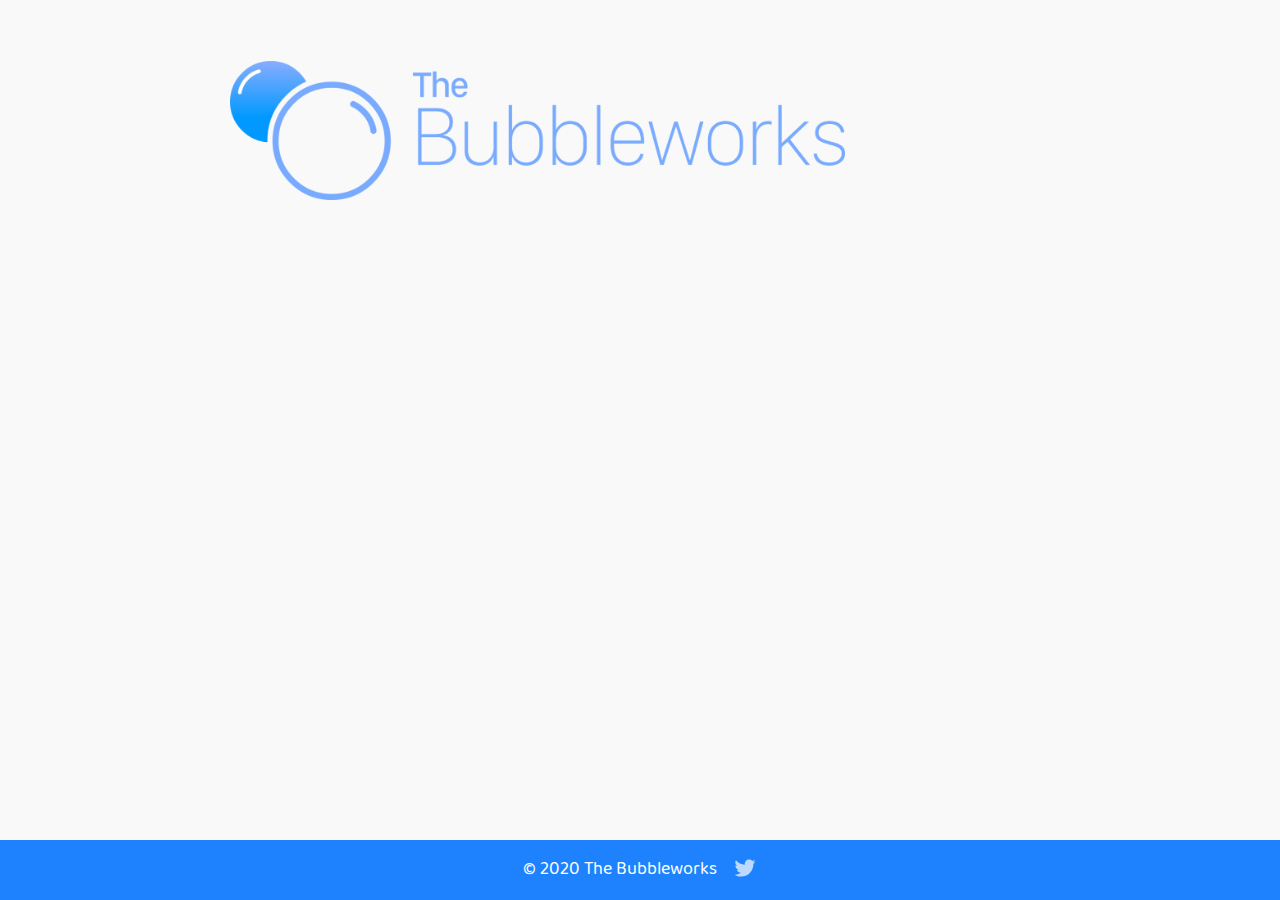
<file: index.html>
<!DOCTYPE html>
<html lang="en">
  <head>
    <!-- Global site tag (gtag.js) - Google Analytics -->
<script async src="https://www.googletagmanager.com/gtag/js?id=UA-80588087-1"></script>
<script>
  window.dataLayer = window.dataLayer || [];
  function gtag(){dataLayer.push(arguments);}
  gtag('js', new Date());

  gtag('config', 'UA-80588087-1');
</script>


    <!-- Generated from the 11ty Netlify Jumpstart: https://github.com/5t3ph/11ty-netlify-jumpstart -->
    <meta charset="UTF-8" />
    <meta name="viewport" content="width=device-width, initial-scale=1" />
    <title>The Bubbleworks</title>
    <meta
      name="description"
      content="The tinterweb home of The Bubbleworks"
    />
    <link rel="icon" href="/favicon.png" />
    <link href="/css/style.css" rel="stylesheet" />
    <meta name="twitter:card" content="summary_large_image" />
    
    <meta name="twitter:creator" content="@The_Bubbleworks" />
    
    <meta
      name="twitter:title"
      content="The Bubbleworks"
    />
    <meta
      name="twitter:description"
      content="The tinterweb home of The Bubbleworks"
    />

    <meta
      name="og:title"
      content="The Bubbleworks"
    />
    <meta
      name="og:description"
      content="The tinterweb home of The Bubbleworks"
    />
    <meta property="og:image" content="/previews/.png" />
    <meta name="twitter:image" content="/previews/.png" />

    <link
      rel="alternate"
      type="application/rss+xml"
      title="RSS Feed for The Bubbleworks"
      href="/feed/"
    />

  </head>
  <body>
    <style>
  .logo {
    width: 64vmax;
    height: 24vmax;
    margin: 0 auto 2rem;
  }

  .logo img {
    width: 75%;
    //height: 100%;
  }

  .tdbc-hero {
    padding-top: 5vh;
    padding-bottom: 5vh;
  }
</style>
<header class="tdbc-hero">
  <div class="tdbc-container">
    <span class="logo">
          <img src='img/color_full_ext2_2160.png'/>
    </span>
  </div>
</header>
<main class="tdbc-container">
<!--
  <div class="tdbc-section">
    <ul class="tdbc-column-container"><li class="tdbc-card">
        <div class="tdbc-card__content">
          <a href="/about/" class="tdbc-card__title">About</a>
          <p>Review feature info and customization details.</p>
        </div>
      </li><li class="tdbc-card">
        <div class="tdbc-card__content">
          <a href="/helloworld/" class="tdbc-card__title">Hello World!!!</a>
          <p>A demo of the &quot;Page&quot; template and kitchen sink sample of styled elements.</p>
        </div>
      </li></ul>
  </div>
  <style>
    #quickstart + ol li:first-child,
    #quickstart + ol li:first-child p {
      font-size: 1.5rem;
    }
  </style>
  -->
</main>


    <footer class="tdbc-background--secondary">
      <div class="tdbc-container tdbc-text-align-center">
        <div class="tdbc-row tdbc-ink--light tdbc-mx-auto">
          <p class="tdbc-mb-none">&copy; 2020 The Bubbleworks</p>
          <span class="tdbc-row tdbc-row--center-content">
            <a
              href="https://twitter.com/The_Bubbleworks/"
              class="tdbc-icon-button tdbc-ink--light"
              aria-label="Twitter"
            >
              <svg xmlns="http://www.w3.org/2000/svg" viewBox="0 0 26 28" aria-hidden="true" focusable="false">
                <path
                  d="M25.312 6.375c-0.688 1-1.547 1.891-2.531 2.609 0.016 0.219 0.016 0.438 0.016 0.656 0 6.672-5.078 14.359-14.359 14.359-2.859 0-5.516-0.828-7.75-2.266 0.406 0.047 0.797 0.063 1.219 0.063 2.359 0 4.531-0.797 6.266-2.156-2.219-0.047-4.078-1.5-4.719-3.5 0.313 0.047 0.625 0.078 0.953 0.078 0.453 0 0.906-0.063 1.328-0.172-2.312-0.469-4.047-2.5-4.047-4.953v-0.063c0.672 0.375 1.453 0.609 2.281 0.641-1.359-0.906-2.25-2.453-2.25-4.203 0-0.938 0.25-1.797 0.688-2.547 2.484 3.062 6.219 5.063 10.406 5.281-0.078-0.375-0.125-0.766-0.125-1.156 0-2.781 2.25-5.047 5.047-5.047 1.453 0 2.766 0.609 3.687 1.594 1.141-0.219 2.234-0.641 3.203-1.219-0.375 1.172-1.172 2.156-2.219 2.781 1.016-0.109 2-0.391 2.906-0.781z"
                ></path>
              </svg>
            </a>
          </span>
        </div>
      </div>
    </footer>
  </body>
</html>
</file>
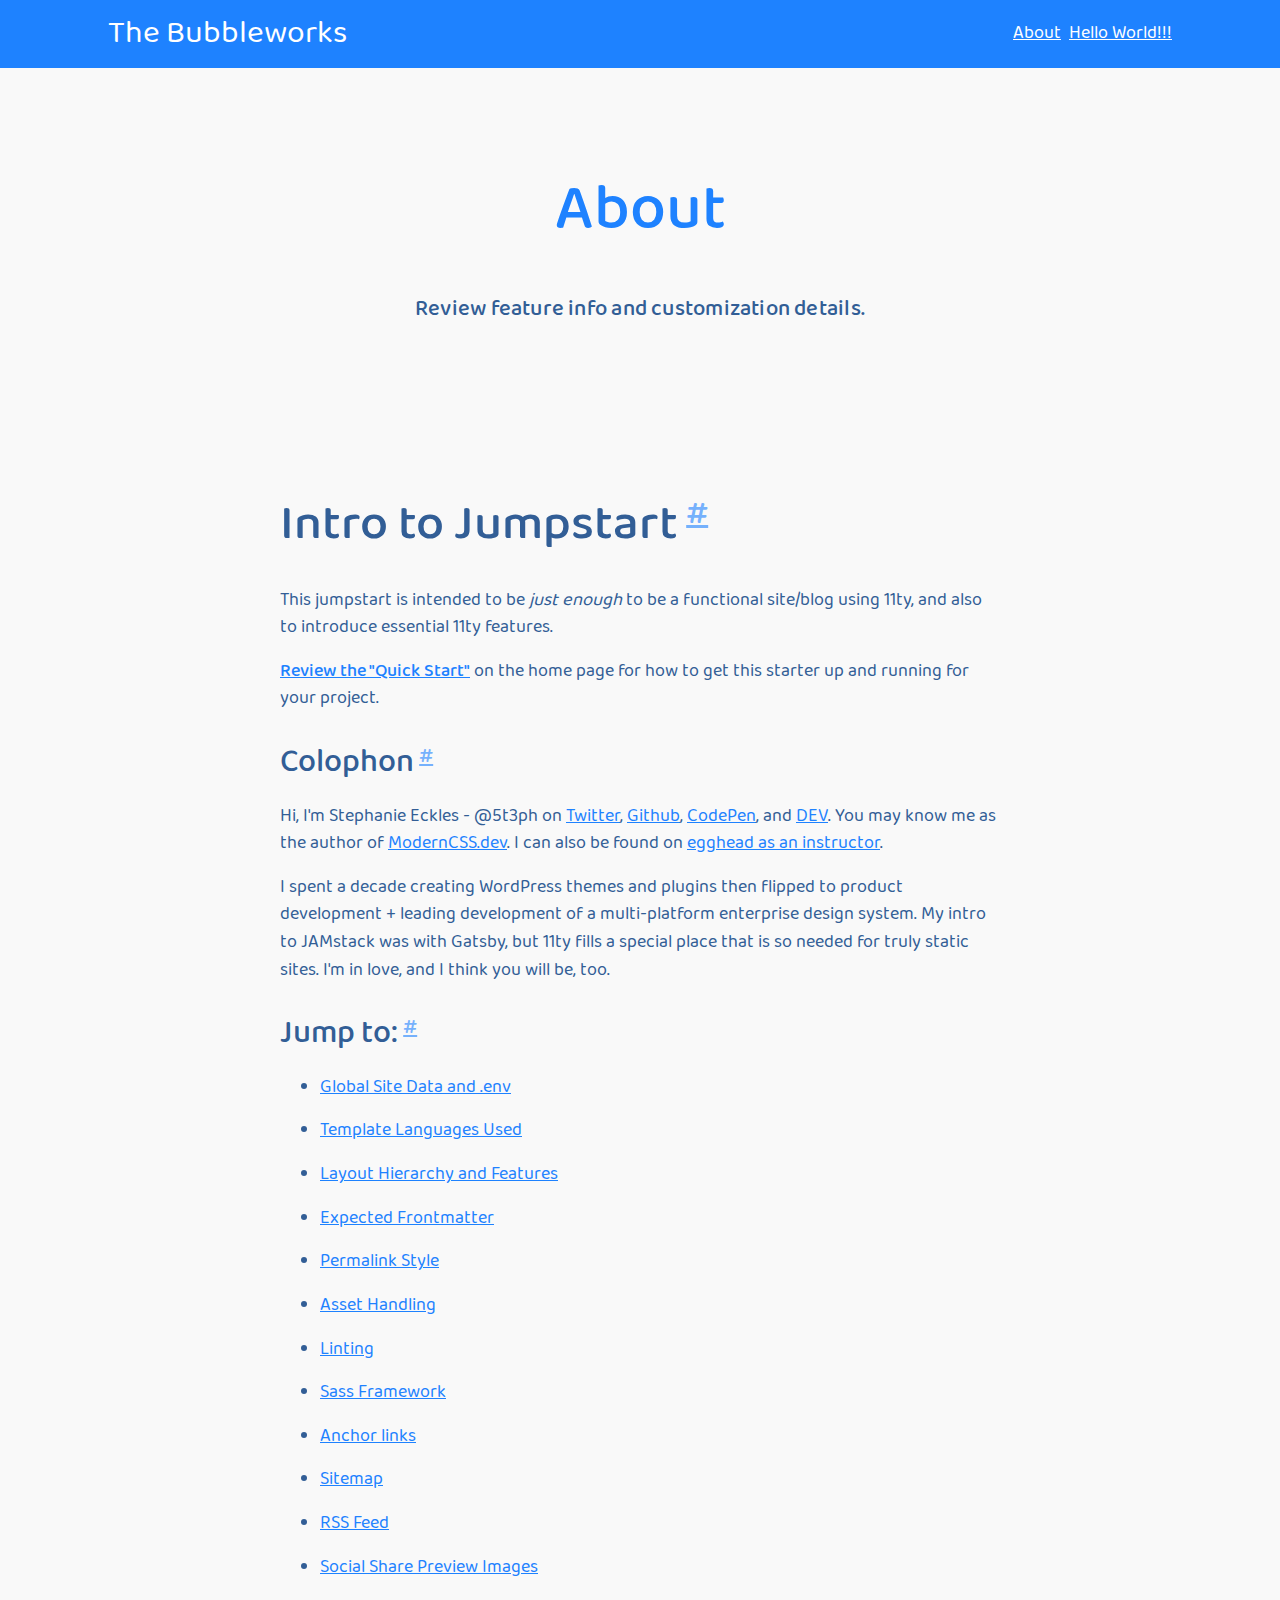
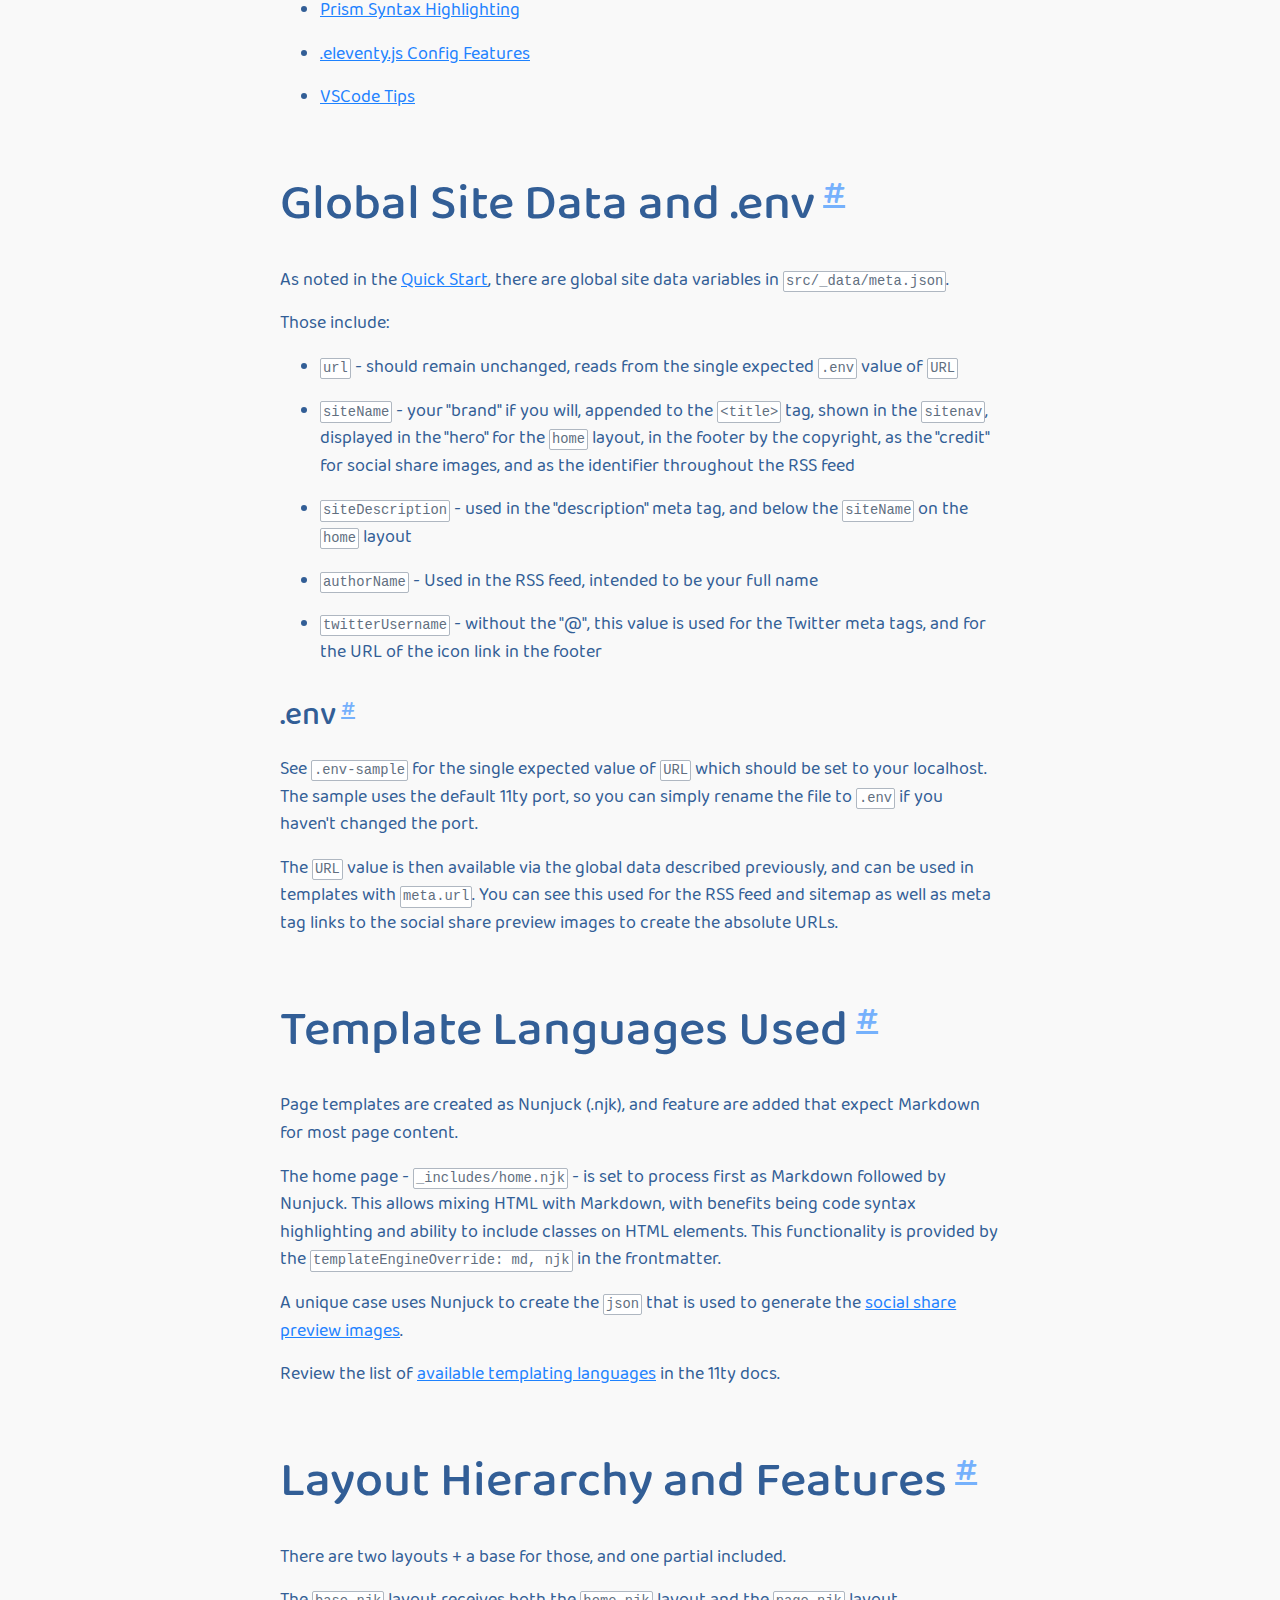
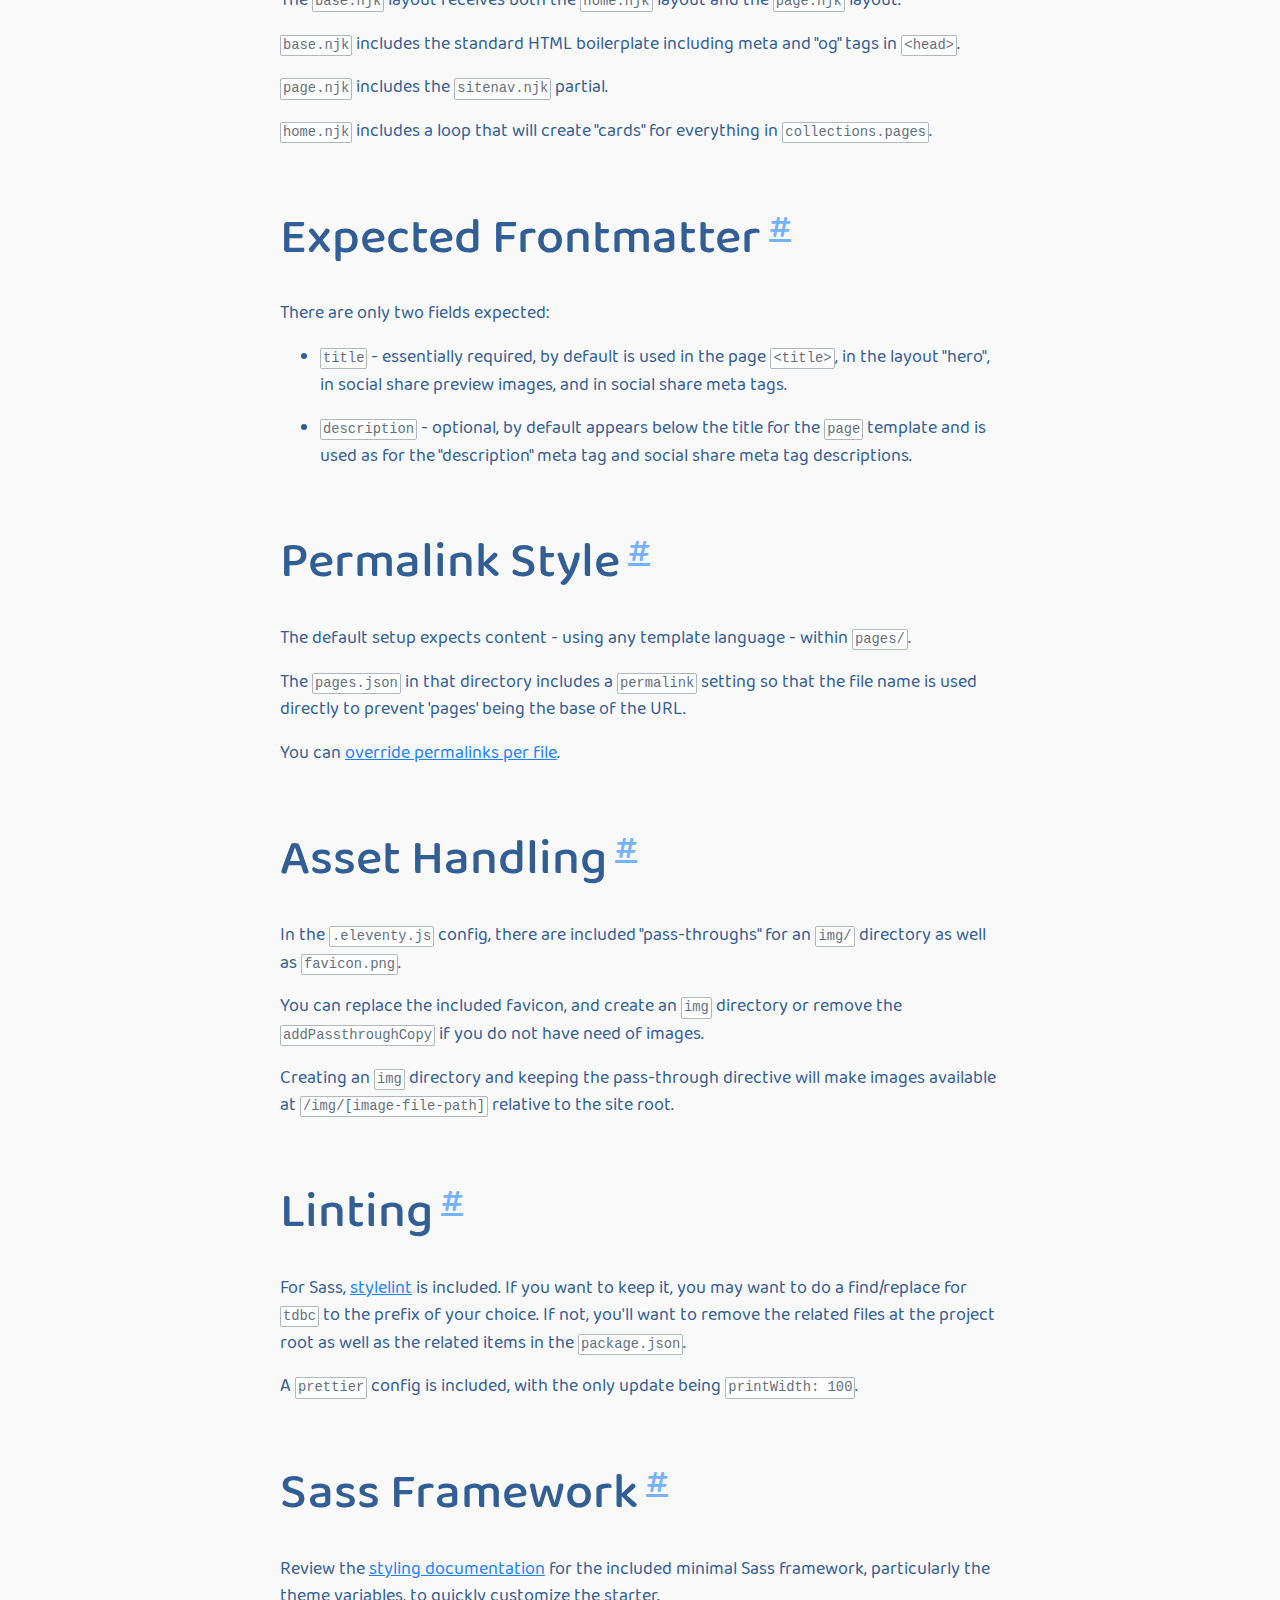
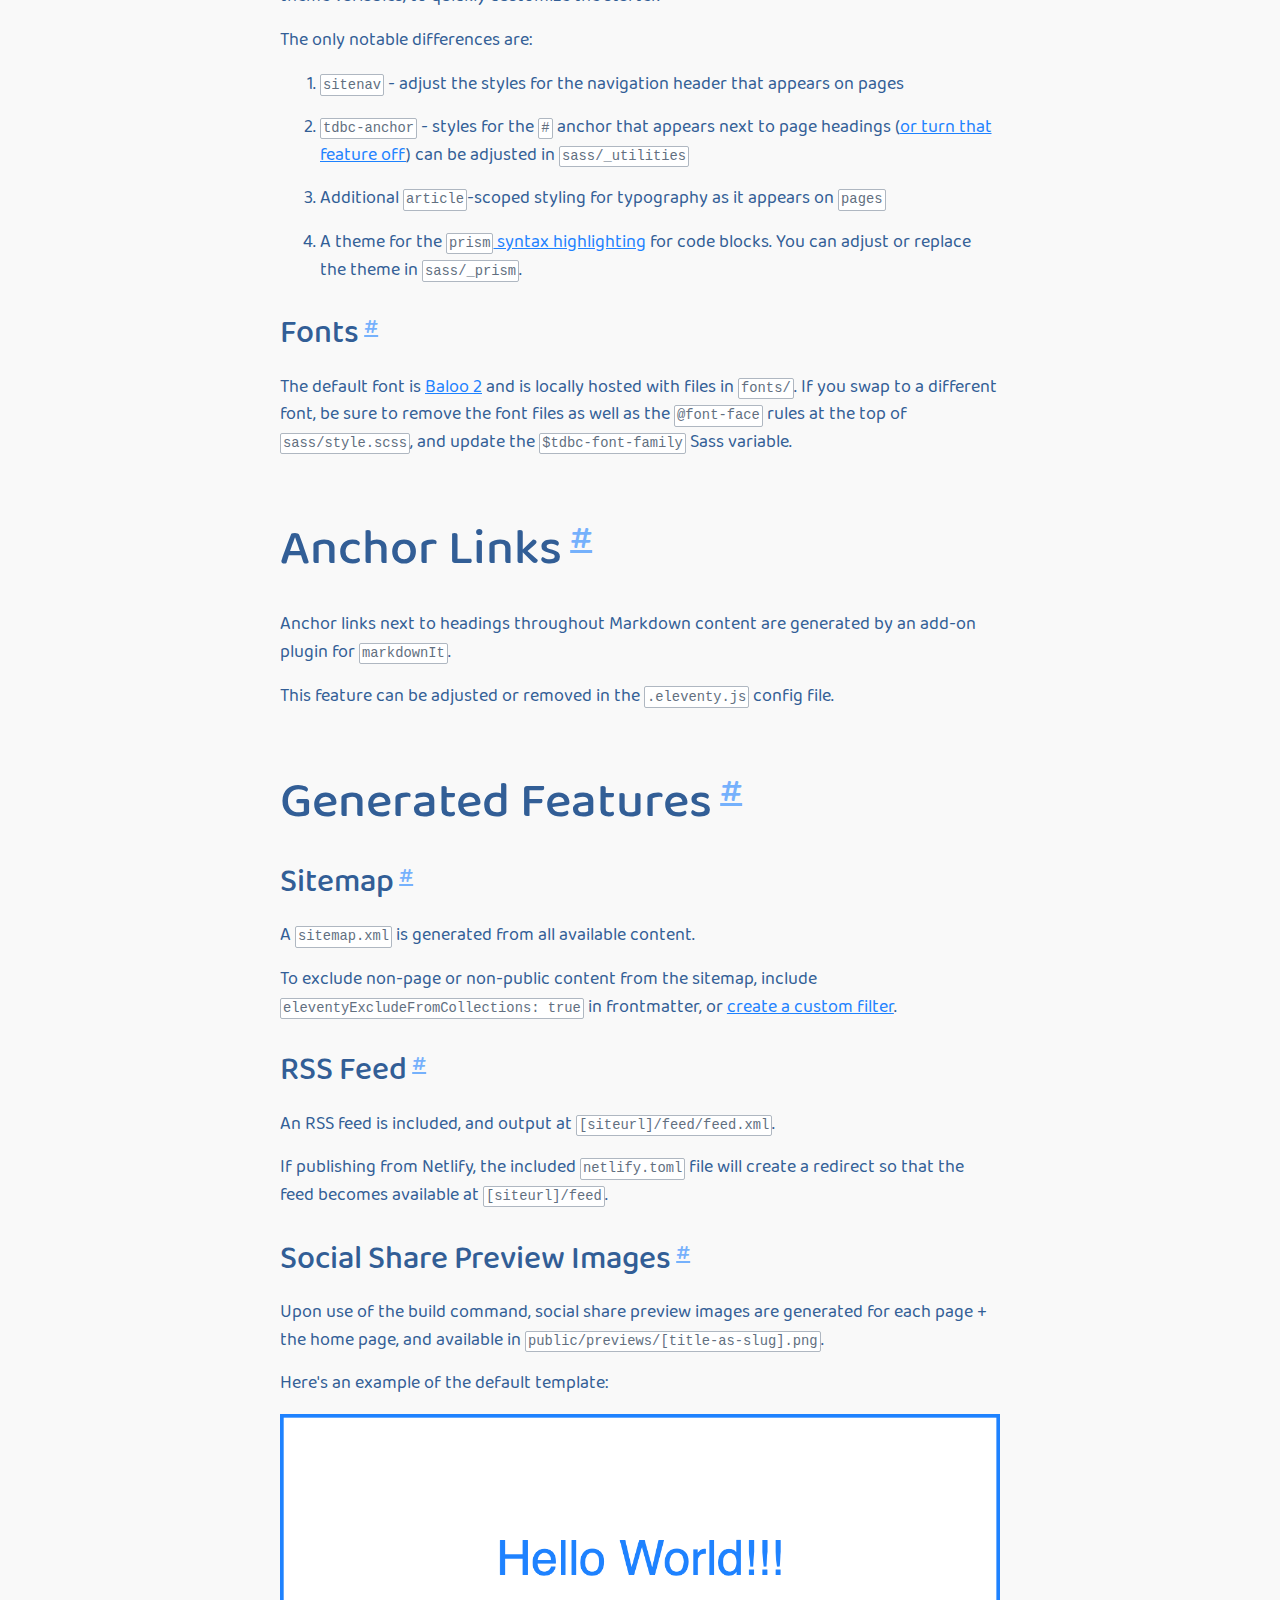
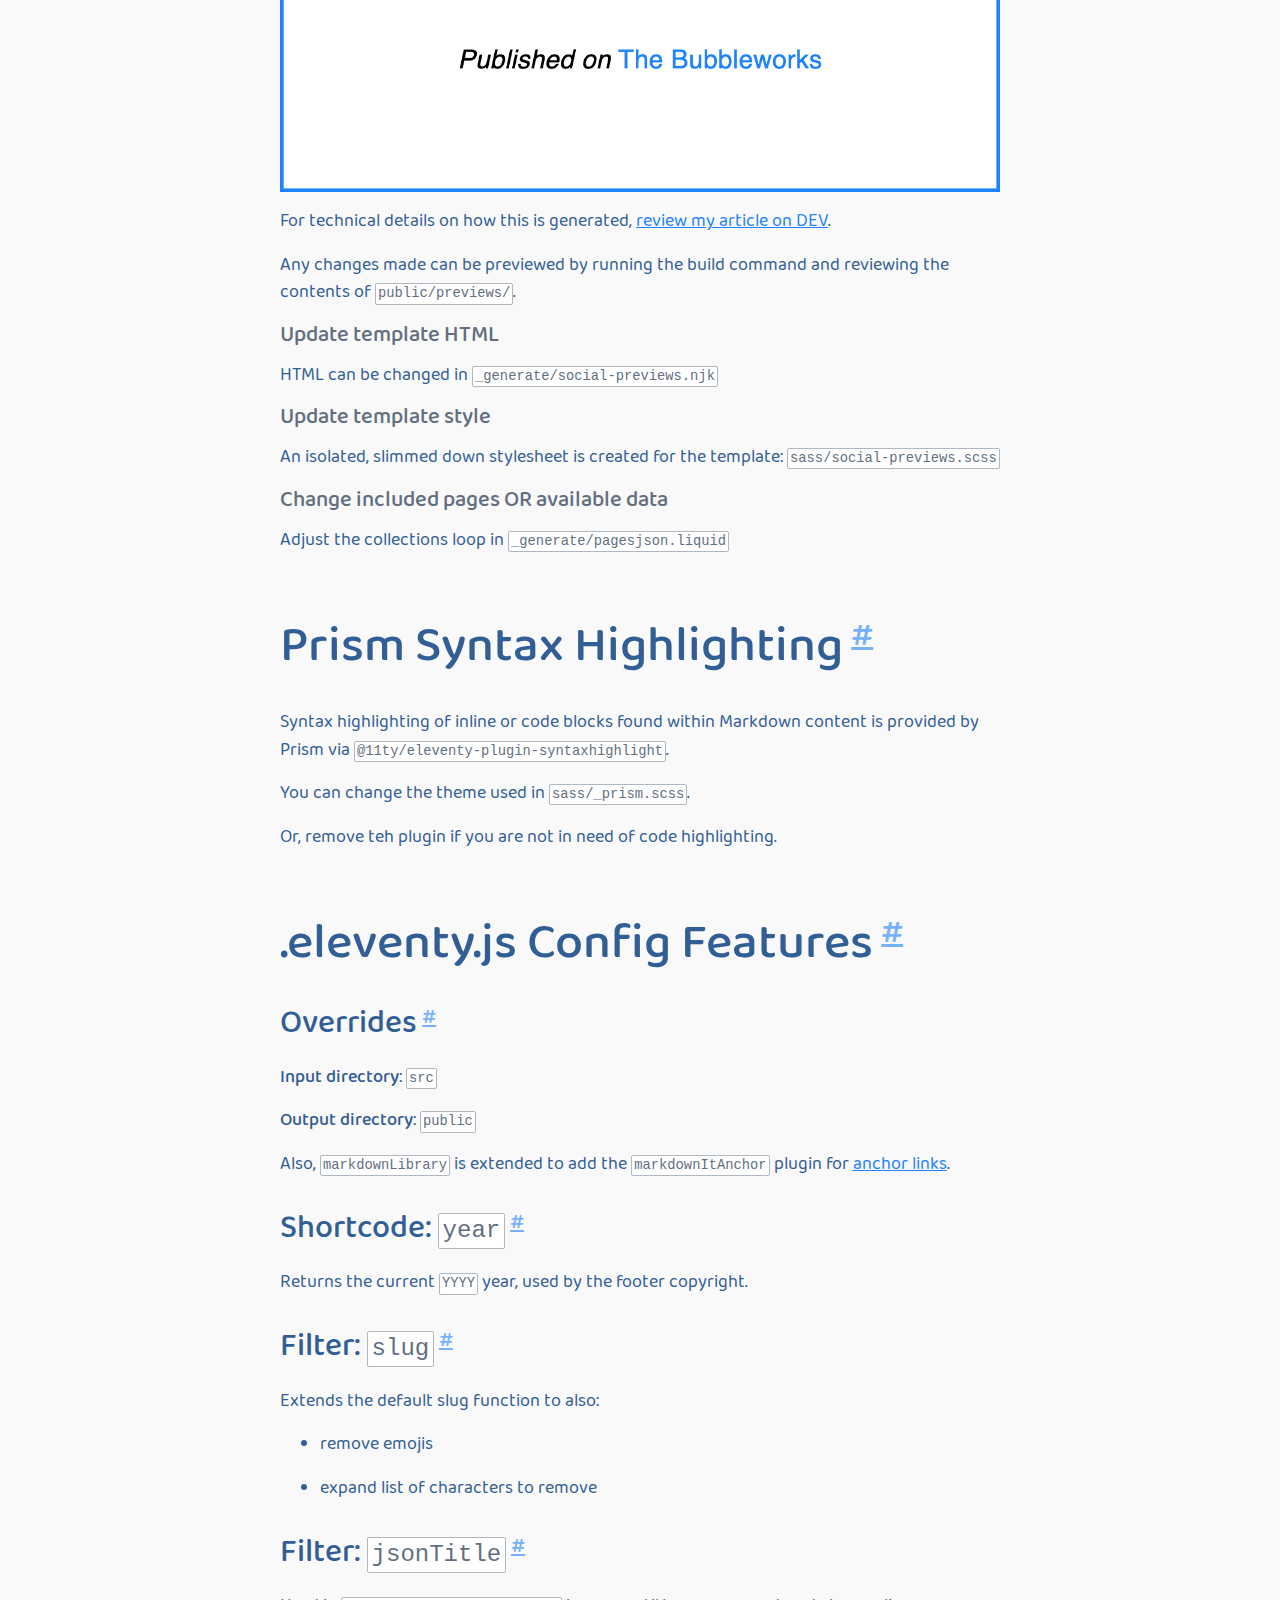
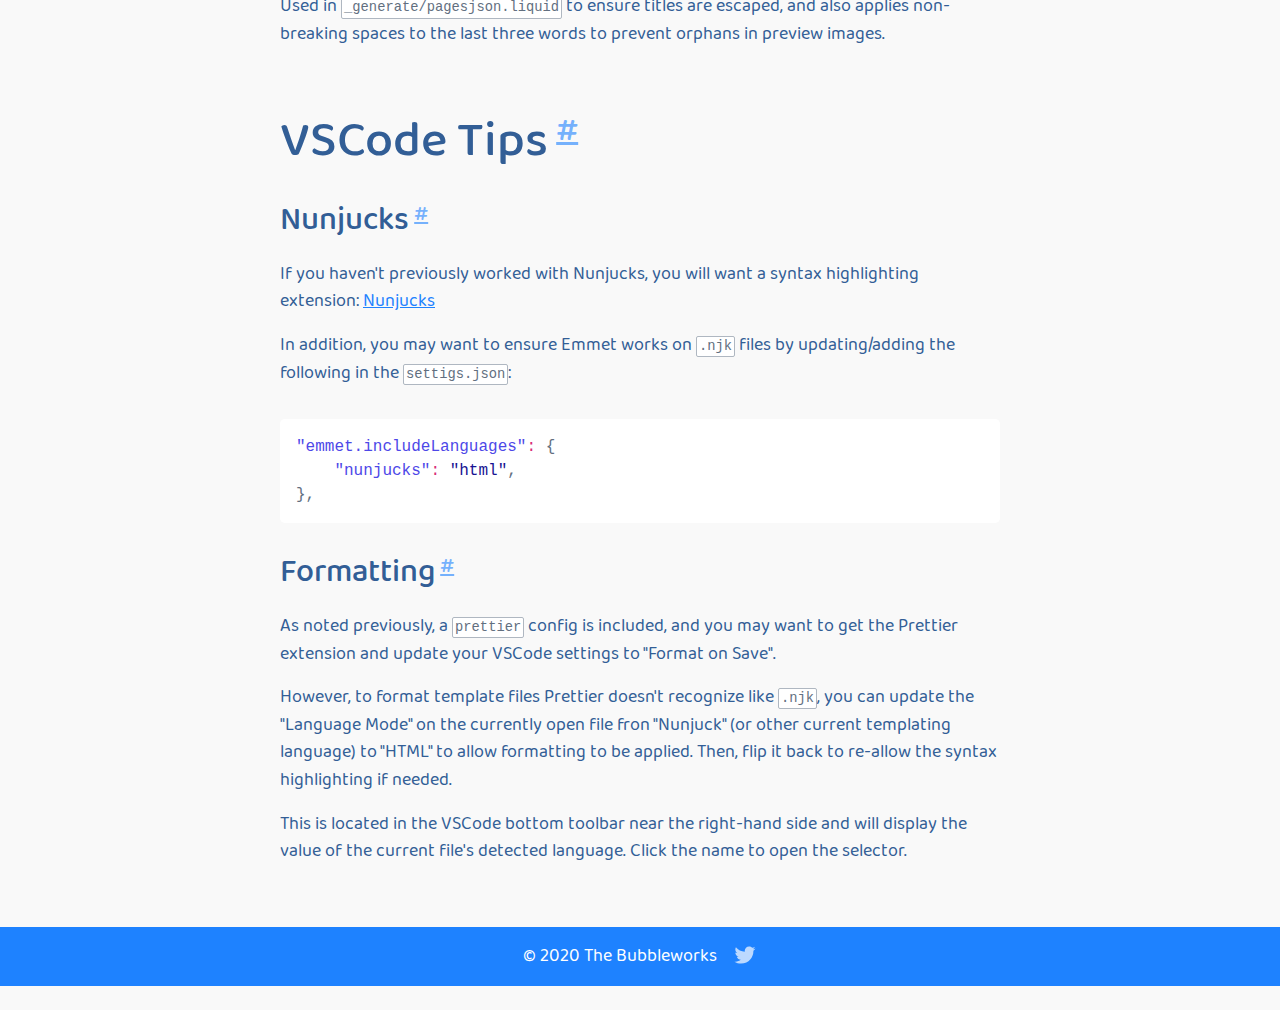
<file: about/index.html>
<!DOCTYPE html>
<html lang="en">
  <head>
    <!-- Global site tag (gtag.js) - Google Analytics -->
<script async src="https://www.googletagmanager.com/gtag/js?id=UA-80588087-1"></script>
<script>
  window.dataLayer = window.dataLayer || [];
  function gtag(){dataLayer.push(arguments);}
  gtag('js', new Date());

  gtag('config', 'UA-80588087-1');
</script>


    <!-- Generated from the 11ty Netlify Jumpstart: https://github.com/5t3ph/11ty-netlify-jumpstart -->
    <meta charset="UTF-8" />
    <meta name="viewport" content="width=device-width, initial-scale=1" />
    <title>About | The Bubbleworks</title>
    <meta
      name="description"
      content="Review feature info and customization details."
    />
    <link rel="icon" href="/favicon.png" />
    <link href="/css/style.css" rel="stylesheet" />
    <meta name="twitter:card" content="summary_large_image" />
    
    <meta name="twitter:creator" content="@The_Bubbleworks" />
    
    <meta
      name="twitter:title"
      content="About"
    />
    <meta
      name="twitter:description"
      content="Review feature info and customization details."
    />

    <meta
      name="og:title"
      content="About"
    />
    <meta
      name="og:description"
      content="Review feature info and customization details."
    />
    <meta property="og:image" content="/previews/about.png" />
    <meta name="twitter:image" content="/previews/about.png" />

    <link
      rel="alternate"
      type="application/rss+xml"
      title="RSS Feed for The Bubbleworks"
      href="/feed/"
    />

  </head>
  <body>
    <nav aria-labelledby="siteid" class="tdbc-sitenav">
  <div class="tdbc-sitenav__container">
    <a id="tdbc-siteid" href="/">The Bubbleworks</a>
    <ul class="tdbc-sitenav__navlist tdbc-list-unstyled"><li>
        <a href="/about/">About</a>
      </li><li>
        <a href="/helloworld/">Hello World!!!</a>
      </li></ul>
  </div>
</nav>


<header class="tdbc-hero">
  <div class="tdbc-container">
    <h1 class="tdbc-ink--primary tdbc-mb-none">About</h1>
    <h2 class="tdbc-lead tdbc-content-maxlength tdbc-ink--gray tdbc-mt-md tdbc-mx-auto">
      Review feature info and customization details.
    </h2>
  </div>
</header>
<main class="tdbc-container">
  <article class="tdbc-mx-auto">
    <h2 id="intro-to-jumpstart">Intro to Jumpstart<a class="tdbc-anchor" href="#intro-to-jumpstart">#</a></h2>
<p>This jumpstart is intended to be <em>just enough</em> to be a functional site/blog using 11ty, and also to introduce essential 11ty features.</p>
<p><a href="/#quickstart"><strong>Review the &quot;Quick Start&quot;</strong></a> on the home page for how to get this starter up and running for your project.</p>
<h3 id="colophon">Colophon<a class="tdbc-anchor" href="#colophon">#</a></h3>
<p>Hi, I'm Stephanie Eckles - @5t3ph on <a href="https://twitter.com/5t3ph">Twitter</a>, <a href="https://github.com/5t3ph">Github</a>, <a href="https://codepen.com/5t3ph">CodePen</a>, and <a href="https://dev.to/5t3ph">DEV</a>. You may know me as the author of <a href="https://moderncss.dev">ModernCSS.dev</a>. I can also be found on <a href="https://egghead.io/instructors/stephanie-eckles">egghead as an instructor</a>.</p>
<p>I spent a decade creating WordPress themes and plugins then flipped to product development + leading development of a multi-platform enterprise design system. My intro to JAMstack was with Gatsby, but 11ty fills a special place that is so needed for truly static sites. I'm in love, and I think you will be, too.</p>
<h3 id="jump-to">Jump to:<a class="tdbc-anchor" href="#jump-to">#</a></h3>
<ul>
<li><a href="#global-site-data-and-env">Global Site Data and .env</a></li>
<li><a href="#template-languages-used">Template Languages Used</a></li>
<li><a href="#layout-hierarchy-and-features">Layout Hierarchy and Features</a></li>
<li><a href="#expected-frontmatter">Expected Frontmatter</a></li>
<li><a href="#permalink-style">Permalink Style</a></li>
<li><a href="#asset-handling">Asset Handling</a></li>
<li><a href="#linting">Linting</a></li>
<li><a href="#sass-framework">Sass Framework</a></li>
<li><a href="#anchor-links">Anchor links</a></li>
<li><a href="#sitemap">Sitemap</a></li>
<li><a href="#rss-feed">RSS Feed</a></li>
<li><a href="#social-share-preview-images">Social Share Preview Images</a></li>
<li><a href="#prism-syntax-highlighting">Prism Syntax Highlighting</a></li>
<li><a href="#eleventyjs-config-features">.eleventy.js Config Features</a></li>
<li><a href="#vscode-tips">VSCode Tips</a></li>
</ul>
<h2 id="global-site-data-and-env">Global Site Data and .env<a class="tdbc-anchor" href="#global-site-data-and-env">#</a></h2>
<p>As noted in the <a href="/#quickstart">Quick Start</a>, there are global site data variables in <code>src/_data/meta.json</code>.</p>
<p>Those include:</p>
<ul>
<li><code>url</code> - should remain unchanged, reads from the single expected <code>.env</code> value of <code>URL</code></li>
<li><code>siteName</code> - your &quot;brand&quot; if you will, appended to the <code>&lt;title&gt;</code> tag, shown in the <code>sitenav</code>, displayed in the &quot;hero&quot; for the <code>home</code> layout, in the footer by the copyright, as the &quot;credit&quot; for social share images, and as the identifier throughout the RSS feed</li>
<li><code>siteDescription</code> - used in the &quot;description&quot; meta tag, and below the <code>siteName</code> on the <code>home</code> layout</li>
<li><code>authorName</code> - Used in the RSS feed, intended to be your full name</li>
<li><code>twitterUsername</code> - without the &quot;@&quot;, this value is used for the Twitter meta tags, and for the URL of the icon link in the footer</li>
</ul>
<h3 id="env">.env<a class="tdbc-anchor" href="#env">#</a></h3>
<p>See <code>.env-sample</code> for the single expected value of <code>URL</code> which should be set to your localhost. The sample uses the default 11ty port, so you can simply rename the file to <code>.env</code> if you haven't changed the port.</p>
<p>The <code>URL</code> value is then available via the global data described previously, and can be used in templates with <code>meta.url</code>. You can see this used for the RSS feed and sitemap as well as meta tag links to the social share preview images to create the absolute URLs.</p>
<h2 id="template-languages-used">Template Languages Used<a class="tdbc-anchor" href="#template-languages-used">#</a></h2>
<p>Page templates are created as Nunjuck (.njk), and feature are added that expect Markdown for most page content.</p>
<p>The home page - <code>_includes/home.njk</code> - is set to process first as Markdown followed by Nunjuck. This allows mixing HTML with Markdown, with benefits being code syntax highlighting and ability to include classes on HTML elements. This functionality is provided by the <code>templateEngineOverride: md, njk</code> in the frontmatter.</p>
<p>A unique case uses Nunjuck to create the <code>json</code> that is used to generate the <a href="#social-share-preview-images">social share preview images</a>.</p>
<p>Review the list of <a href="https://www.11ty.dev/docs/languages/">available templating languages</a> in the 11ty docs.</p>
<h2 id="layout-hierarchy-and-features">Layout Hierarchy and Features<a class="tdbc-anchor" href="#layout-hierarchy-and-features">#</a></h2>
<p>There are two layouts + a base for those, and one partial included.</p>
<p>The <code>base.njk</code> layout receives both the <code>home.njk</code> layout and the <code>page.njk</code> layout.</p>
<p><code>base.njk</code> includes the standard HTML boilerplate including meta and &quot;og&quot; tags in <code>&lt;head&gt;</code>.</p>
<p><code>page.njk</code> includes the <code>sitenav.njk</code> partial.</p>
<p><code>home.njk</code> includes a loop that will create &quot;cards&quot; for everything in <code>collections.pages</code>.</p>
<h2 id="expected-frontmatter">Expected Frontmatter<a class="tdbc-anchor" href="#expected-frontmatter">#</a></h2>
<p>There are only two fields expected:</p>
<ul>
<li><code>title</code> - essentially required, by default is used in the page <code>&lt;title&gt;</code>, in the layout &quot;hero&quot;, in social share preview images, and in social share meta tags.</li>
<li><code>description</code> - optional, by default appears below the title for the <code>page</code> template and is used as for the &quot;description&quot; meta tag and social share meta tag descriptions.</li>
</ul>
<h2 id="permalink-style">Permalink Style<a class="tdbc-anchor" href="#permalink-style">#</a></h2>
<p>The default setup expects content - using any template language - within <code>pages/</code>.</p>
<p>The <code>pages.json</code> in that directory includes a <code>permalink</code> setting so that the file name is used directly to prevent 'pages' being the base of the URL.</p>
<p>You can <a href="https://www.11ty.dev/docs/permalinks/">override permalinks per file</a>.</p>
<h2 id="asset-handling">Asset Handling<a class="tdbc-anchor" href="#asset-handling">#</a></h2>
<p>In the <code>.eleventy.js</code> config, there are included &quot;pass-throughs&quot; for an <code>img/</code> directory as well as <code>favicon.png</code>.</p>
<p>You can replace the included favicon, and create an <code>img</code> directory or remove the <code>addPassthroughCopy</code> if you do not have need of images.</p>
<p>Creating an <code>img</code> directory and keeping the pass-through directive will make images available at <code>/img/[image-file-path]</code> relative to the site root.</p>
<h2 id="linting">Linting<a class="tdbc-anchor" href="#linting">#</a></h2>
<p>For Sass, <a href="https://stylelint.io/">stylelint</a> is included. If you want to keep it, you may want to do a find/replace for <code>tdbc</code> to the prefix of your choice. If not, you'll want to remove the related files at the project root as well as the related items in the <code>package.json</code>.</p>
<p>A <code>prettier</code> config is included, with the only update being <code>printWidth: 100</code>.</p>
<h2 id="sass-framework">Sass Framework<a class="tdbc-anchor" href="#sass-framework">#</a></h2>
<p>Review the <a href="https://5t3ph.github.io/html-sass-jumpstart/">styling documentation</a> for the included minimal Sass framework, particularly the theme variables, to quickly customize the starter.</p>
<p>The only notable differences are:</p>
<ol>
<li><code>sitenav</code> - adjust the styles for the navigation header that appears on pages</li>
<li><code>tdbc-anchor</code> - styles for the <code>#</code> anchor that appears next to page headings (<a href="#anchor-links">or turn that feature off</a>) can be adjusted in <code>sass/_utilities</code></li>
<li>Additional <code>article</code>-scoped styling for typography as it appears on <code>pages</code></li>
<li>A theme for the <a href="#prism-syntax-highlighting"><code>prism</code> syntax highlighting</a> for code blocks. You can adjust or replace the theme in <code>sass/_prism</code>.</li>
</ol>
<h3 id="fonts">Fonts<a class="tdbc-anchor" href="#fonts">#</a></h3>
<p>The default font is <a href="https://fonts.google.com/specimen/Baloo+2">Baloo 2</a> and is locally hosted with files in <code>fonts/</code>. If you swap to a different font, be sure to remove the font files as well as the <code>@font-face</code> rules at the top of <code>sass/style.scss</code>, and update the <code>$tdbc-font-family</code> Sass variable.</p>
<h2 id="anchor-links">Anchor Links<a class="tdbc-anchor" href="#anchor-links">#</a></h2>
<p>Anchor links next to headings throughout Markdown content are generated by an add-on plugin for <code>markdownIt</code>.</p>
<p>This feature can be adjusted or removed in the <code>.eleventy.js</code> config file.</p>
<h2 id="generated-features">Generated Features<a class="tdbc-anchor" href="#generated-features">#</a></h2>
<h3 id="sitemap">Sitemap<a class="tdbc-anchor" href="#sitemap">#</a></h3>
<p>A <code>sitemap.xml</code> is generated from all available content.</p>
<p>To exclude non-page or non-public content from the sitemap, include <code>eleventyExcludeFromCollections: true</code> in frontmatter, or <a href="https://www.11ty.dev/docs/collections/#advanced-custom-filtering-and-sorting">create a custom filter</a>.</p>
<h3 id="rss-feed">RSS Feed<a class="tdbc-anchor" href="#rss-feed">#</a></h3>
<p>An RSS feed is included, and output at <code>[siteurl]/feed/feed.xml</code>.</p>
<p>If publishing from Netlify, the included <code>netlify.toml</code> file will create a redirect so that the feed becomes available at <code>[siteurl]/feed</code>.</p>
<h3 id="social-share-preview-images">Social Share Preview Images<a class="tdbc-anchor" href="#social-share-preview-images">#</a></h3>
<p>Upon use of the build command, social share preview images are generated for each page + the home page, and available in <code>public/previews/[title-as-slug].png</code>.</p>
<p>Here's an example of the default template:</p>
<p><img src="/previews/hello-world.png" alt="default social share preview image template"></p>
<p>For technical details on how this is generated, <a href="https://dev.to/5t3ph/automated-social-sharing-images-with-puppeteer-11ty-and-netlify-22ln">review my article on DEV</a>.</p>
<p>Any changes made can be previewed by running the build command and reviewing the contents of <code>public/previews/</code>.</p>
<h4>Update template HTML</h4>
<p>HTML can be changed in <code>_generate/social-previews.njk</code></p>
<h4>Update template style</h4>
<p>An isolated, slimmed down stylesheet is created for the template: <code>sass/social-previews.scss</code></p>
<h4>Change included pages OR available data</h4>
<p>Adjust the collections loop in <code>_generate/pagesjson.liquid</code></p>
<h2 id="prism-syntax-highlighting">Prism Syntax Highlighting<a class="tdbc-anchor" href="#prism-syntax-highlighting">#</a></h2>
<p>Syntax highlighting of inline or code blocks found within Markdown content is provided by Prism via <code>@11ty/eleventy-plugin-syntaxhighlight</code>.</p>
<p>You can change the theme used in <code>sass/_prism.scss</code>.</p>
<p>Or, remove teh plugin if you are not in need of code highlighting.</p>
<h2 id="eleventyjs-config-features">.eleventy.js Config Features<a class="tdbc-anchor" href="#eleventyjs-config-features">#</a></h2>
<h3 id="overrides">Overrides<a class="tdbc-anchor" href="#overrides">#</a></h3>
<p><strong>Input directory</strong>: <code>src</code></p>
<p><strong>Output directory</strong>: <code>public</code></p>
<p>Also, <code>markdownLibrary</code> is extended to add the <code>markdownItAnchor</code> plugin for <a href="#anchor-links">anchor links</a>.</p>
<h3 id="shortcode-year">Shortcode: <code>year</code><a class="tdbc-anchor" href="#shortcode-year">#</a></h3>
<p>Returns the current <code>YYYY</code> year, used by the footer copyright.</p>
<h3 id="filter-slug">Filter: <code>slug</code><a class="tdbc-anchor" href="#filter-slug">#</a></h3>
<p>Extends the default slug function to also:</p>
<ul>
<li>remove emojis</li>
<li>expand list of characters to remove</li>
</ul>
<h3 id="filter-jsontitle">Filter: <code>jsonTitle</code><a class="tdbc-anchor" href="#filter-jsontitle">#</a></h3>
<p>Used in <code>_generate/pagesjson.liquid</code> to ensure titles are escaped, and also applies non-breaking spaces to the last three words to prevent orphans in preview images.</p>
<h2 id="vscode-tips">VSCode Tips<a class="tdbc-anchor" href="#vscode-tips">#</a></h2>
<h3 id="nunjucks">Nunjucks<a class="tdbc-anchor" href="#nunjucks">#</a></h3>
<p>If you haven't previously worked with Nunjucks, you will want a syntax highlighting extension: <a href="https://marketplace.visualstudio.com/items?itemName=ronnidc.nunjucks">Nunjucks</a></p>
<p>In addition, you may want to ensure Emmet works on <code>.njk</code> files by updating/adding the following in the <code>settigs.json</code>:</p>
<pre class="language-json"><code class="language-json"><span class="token property">"emmet.includeLanguages"</span><span class="token operator">:</span> <span class="token punctuation">{</span><br>	<span class="token property">"nunjucks"</span><span class="token operator">:</span> <span class="token string">"html"</span><span class="token punctuation">,</span><br><span class="token punctuation">}</span><span class="token punctuation">,</span></code></pre>
<h3 id="formatting">Formatting<a class="tdbc-anchor" href="#formatting">#</a></h3>
<p>As noted previously, a <code>prettier</code> config is included, and you may want to get the
Prettier extension and update your VSCode settings to &quot;Format on Save&quot;.</p>
<p>However, to format template files Prettier doesn't recognize like <code>.njk</code>, you can update the &quot;Language Mode&quot; on the currently open file fron &quot;Nunjuck&quot; (or other current templating language) to &quot;HTML&quot; to allow formatting to be
applied. Then, flip it back to re-allow the syntax highlighting if needed.</p>
<p>This is located in the VSCode bottom toolbar near the right-hand side and will display the value of the current file's
detected language. Click the name to open the selector.</p>

  </article>
</main>


    <footer class="tdbc-background--secondary">
      <div class="tdbc-container tdbc-text-align-center">
        <div class="tdbc-row tdbc-ink--light tdbc-mx-auto">
          <p class="tdbc-mb-none">&copy; 2020 The Bubbleworks</p>
          <span class="tdbc-row tdbc-row--center-content">
            <a
              href="https://twitter.com/The_Bubbleworks/"
              class="tdbc-icon-button tdbc-ink--light"
              aria-label="Twitter"
            >
              <svg xmlns="http://www.w3.org/2000/svg" viewBox="0 0 26 28" aria-hidden="true" focusable="false">
                <path
                  d="M25.312 6.375c-0.688 1-1.547 1.891-2.531 2.609 0.016 0.219 0.016 0.438 0.016 0.656 0 6.672-5.078 14.359-14.359 14.359-2.859 0-5.516-0.828-7.75-2.266 0.406 0.047 0.797 0.063 1.219 0.063 2.359 0 4.531-0.797 6.266-2.156-2.219-0.047-4.078-1.5-4.719-3.5 0.313 0.047 0.625 0.078 0.953 0.078 0.453 0 0.906-0.063 1.328-0.172-2.312-0.469-4.047-2.5-4.047-4.953v-0.063c0.672 0.375 1.453 0.609 2.281 0.641-1.359-0.906-2.25-2.453-2.25-4.203 0-0.938 0.25-1.797 0.688-2.547 2.484 3.062 6.219 5.063 10.406 5.281-0.078-0.375-0.125-0.766-0.125-1.156 0-2.781 2.25-5.047 5.047-5.047 1.453 0 2.766 0.609 3.687 1.594 1.141-0.219 2.234-0.641 3.203-1.219-0.375 1.172-1.172 2.156-2.219 2.781 1.016-0.109 2-0.391 2.906-0.781z"
                ></path>
              </svg>
            </a>
          </span>
        </div>
      </div>
    </footer>
  </body>
</html>
</file>
<file: css/style.css>
@font-face {
  font-family: "Baloo 2";
  font-style: normal;
  font-weight: normal;
  src: local("Baloo 2 Regular"), local("Baloo-2-Regular"), url("../fonts/baloo-2-v1-latin-regular.woff2") format("woff2");
  font-display: swap; }

@font-face {
  font-family: "Baloo 2";
  font-style: normal;
  font-weight: 500;
  src: local("Baloo 2 Medium"), local("Baloo-2-Medium"), url("../fonts/baloo-2-v1-latin-500.woff2") format("woff2");
  font-display: swap; }

/*
 * [Modified] Modern CSS Reset
 * @link https://github.com/hankchizljaw/modern-css-reset
*/
/* Box sizing rules */
*,
*::before,
*::after {
  box-sizing: border-box; }

/* Remove default margin */
body,
h1,
h2,
h3,
h4,
h5,
h6 {
  margin: 0; }

html,
body {
  overflow-x: hidden; }

html {
  scroll-behavior: smooth; }

/* Set core body defaults */
body {
  min-height: 100vh;
  scroll-behavior: smooth;
  font-family: sans-serif;
  font-size: 100%;
  line-height: 1.5;
  text-rendering: optimizeSpeed; }

/* Make images easier to work with */
img {
  display: block;
  max-width: 100%; }

/* Inherit fonts for inputs and buttons */
input,
button,
textarea,
select {
  font: inherit; }

/* Remove all animations and transitions for people that prefer not to see them */
@media (prefers-reduced-motion: reduce) {
  * {
    animation-duration: 0.01ms !important;
    animation-iteration-count: 1 !important;
    transition-duration: 0.01ms !important;
    scroll-behavior: auto !important; }
  html {
    scroll-behavior: initial; } }

body {
  display: flex;
  flex-direction: column;
  min-height: 100vh;
  background-color: #f9f9f9;
  color: #325e96;
  font-family: "Baloo 2", sans-serif; }

main,
main.tdbc-container {
  padding-top: 5vh;
  padding-bottom: 5vh; }

footer {
  margin-top: auto; }

article {
  max-width: 80ch; }
  article img {
    margin-right: auto;
    margin-left: auto; }

.tdbc-container {
  display: flex;
  flex-direction: column;
  width: 100%;
  max-width: 120ch;
  margin-right: auto;
  margin-left: auto;
  padding: 1rem; }

.tdbc-column-container {
  display: grid;
  grid-gap: 2em;
  grid-template-columns: repeat(auto-fit, minmax(25ch, 1fr)); }

ul.tdbc-column-container {
  padding-left: 0; }

.tdbc-section {
  width: 100%; }
  .tdbc-section--padded {
    padding-top: 10vh;
    padding-bottom: 10vh; }
  .tdbc-section *:last-child {
    margin-bottom: 0; }

.tdbc-hero {
  display: grid;
  min-height: 40vh;
  place-items: center;
  padding-top: 10vh;
  padding-bottom: 10vh;
  text-align: center; }

.tdbc-row {
  display: grid;
  grid-gap: 1rem; }
  @media (min-width: 80ch) {
    .tdbc-row {
      grid-auto-flow: column;
      grid-auto-columns: max-content; } }
  .tdbc-row--center-content {
    justify-content: center; }
  .tdbc-row--center-alignitems {
    align-items: center; }

hr {
  margin-top: 4rem;
  margin-bottom: 4rem;
  border: 1px solid #1E82FF; }

#tdbc-siteid {
  font-size: 2rem;
  text-decoration: none; }

.tdbc-sitenav {
  background-color: #1E82FF; }
  .tdbc-sitenav__container, .tdbc-sitenav__navlist {
    display: flex;
    flex-wrap: wrap;
    align-items: center; }
  .tdbc-sitenav__container {
    justify-content: space-between;
    width: 100%;
    max-width: 120ch;
    margin: 0 auto;
    padding: 0.25rem 0.5rem; }
  .tdbc-sitenav__navlist li + li {
    margin-left: 0.5rem; }
  .tdbc-sitenav,
  .tdbc-sitenav a:not(.tdbc-button) {
    color: #fff; }
  .tdbc-sitenav a:not(.tdbc-button):focus {
    border-radius: 4px;
    outline-color: transparent;
    outline-style: solid;
    box-shadow: 0 0 1px 2px #fff; }

h1,
.tdbc-h1 {
  font-weight: 500;
  line-height: 1.15;
  margin-bottom: 0.65em; }

h2,
.tdbc-h2 {
  font-weight: 500;
  line-height: 1.15;
  margin-bottom: 0.65em; }

h3,
.tdbc-h3 {
  font-weight: 500;
  line-height: 1.15;
  margin-bottom: 0.65em; }

h4,
.tdbc-h4 {
  font-weight: 500;
  line-height: 1.15;
  margin-bottom: 0.65em; }

h1,
.tdbc-h1 {
  font-size: 4.2rem;
  font-size: min(max(3rem, 5vw), 4.2rem); }

h2,
.tdbc-h2 {
  font-size: 3.15rem;
  font-size: min(max(2.5rem, 5vw), 3.15rem); }

h3,
.tdbc-h3 {
  font-size: 2rem; }

h4,
.tdbc-h4 {
  font-size: 1.35rem;
  color: #626f7f; }

p,
li {
  font-size: 1.15rem; }

p {
  margin: 0 0 1rem; }

article > ul > li + li,
article > ol > li + li {
  margin-top: 1rem; }

article * + h2 {
  margin-top: 4rem; }

article * + h3 {
  margin-top: 2rem; }

strong {
  font-weight: 500; }

a:not(.tdbc-button) {
  color: #1E82FF; }

code:not([class*="language"]) {
  display: inline-flex;
  padding: 0.15em;
  background-color: #fff;
  color: #626f7f;
  font-family: Consolas, Monaco, "Andale Mono", "Ubuntu Mono", monospace;
  border: 1px solid #afb7c1;
  border-radius: 2px;
  font-size: 0.75em;
  line-height: 1.1; }

pre code:not([class*="language"]) {
  width: 100%;
  max-width: calc(100vw - 2rem);
  overflow-x: auto; }

blockquote {
  margin-left: 0;
  margin-right: 0;
  padding-left: 1.5rem;
  border-left: 2px solid #1E82FF;
  color: #626f7f; }
  blockquote,
  blockquote p {
    font-size: 1.35rem; }
  blockquote + * {
    margin-top: 3rem; }

.tdbc-lead {
  font-size: 1.35rem;
  letter-spacing: 0.01em;
  margin-bottom: 1em;
  line-height: 1.3; }

.tdbc-list-unstyled {
  list-style: none;
  padding: 0; }

.tdbc-button {
  display: inline-flex;
  align-items: center;
  align-self: start;
  justify-content: center;
  min-width: 120px;
  min-height: 48px;
  padding: 0 1.5em;
  transition: 180ms all ease-in-out;
  border-radius: 4px;
  background-color: #1E82FF;
  color: #fff;
  font-size: 1.125rem;
  line-height: 1.1;
  text-align: center;
  text-decoration: none;
  cursor: pointer;
  vertical-align: middle; }
  @media screen and (-ms-high-contrast: active) {
    .tdbc-button {
      border: 2px solid currentColor; } }
  .tdbc-button:focus {
    outline-color: transparent;
    outline-style: solid;
    box-shadow: 0 0 0 3px #0059c8; }
  .tdbc-button--small {
    min-height: 34px;
    padding: 0.25em 0.75em;
    font-size: 1rem; }
  .tdbc-button--center {
    align-self: center;
    margin-right: auto;
    margin-left: auto; }
  .tdbc-button__icon {
    margin-right: 0.25em; }
    .tdbc-button__icon--end {
      margin-right: 0;
      margin-left: 0.25em; }
  .tdbc-button-outlined {
    border: 2px solid #1E82FF;
    background-color: transparent;
    color: #1E82FF; }
    .tdbc-button-outlined:hover, .tdbc-button-outlined:focus {
      background-color: #d2e6ff; }
  .tdbc-button--secondary {
    background-color: #1E82FF; }
    .tdbc-button--secondary:focus {
      box-shadow: 0 0 0 3px #0059c8; }
  .tdbc-button-outlined--secondary {
    border-color: #62a8ff;
    color: #1E82FF; }
    .tdbc-button-outlined--secondary:focus {
      box-shadow: 0 0 0 3px #0059c8; }
    .tdbc-button-outlined--secondary:hover, .tdbc-button-outlined--secondary:focus {
      background-color: #e9f3ff; }
  .tdbc-button--light {
    background-color: #fff;
    color: rgba(0, 0, 0, 0.87); }
    .tdbc-button--light:focus {
      box-shadow: 0 0 0 3px #b3b3b3; }
  .tdbc-button-outlined--light {
    border-color: white;
    color: #fff; }
    .tdbc-button-outlined--light:focus {
      box-shadow: 0 0 0 3px #b3b3b3; }
    .tdbc-button-outlined--light:hover, .tdbc-button-outlined--light:focus {
      background-color: rgba(255, 255, 255, 0.15); }
  .tdbc-button--gray {
    background-color: #626f7f; }
    .tdbc-button--gray:focus {
      box-shadow: 0 0 0 3px #454e59; }
  .tdbc-button-outlined--gray {
    border-color: #8199b5;
    color: #626f7f; }
    .tdbc-button-outlined--gray:focus {
      box-shadow: 0 0 0 3px #454e59; }
    .tdbc-button-outlined--gray:hover, .tdbc-button-outlined--gray:focus {
      background-color: #eff1f3; }

.tdbc-button__icon,
.tdbc-icon-button {
  display: inline-flex;
  position: relative;
  width: 1em;
  height: 1em;
  padding: 0;
  border: none;
  background: transparent;
  font-size: 1.5rem;
  cursor: pointer; }
  .tdbc-button__icon svg,
  .tdbc-icon-button svg {
    flex-shrink: 0;
    width: 100%;
    height: 100%; }

.tdbc-icon-button svg {
  fill: currentColor;
  opacity: 0.7; }

.tdbc-icon-button:focus, .tdbc-icon-button:hover {
  outline: none; }
  .tdbc-icon-button:focus svg, .tdbc-icon-button:hover svg {
    opacity: 1; }

.tdbc-icon-button:focus::after {
  position: absolute;
  top: -0.3em;
  right: -0.3em;
  bottom: -0.3em;
  left: -0.3em;
  border: 1px solid currentColor;
  border-radius: 50%;
  content: ""; }

.tdbc-card {
  display: flex;
  position: relative;
  flex-direction: column;
  width: 100%;
  border-radius: 8px;
  background-color: #fff;
  box-shadow: 0 3px 5px rgba(0, 0, 0, 0.18);
  /* stylelint-disable selector-max-type, selector-no-qualifying-type */ }
  .tdbc-card__title {
    margin-bottom: 1rem;
    font-size: 1.35rem;
    line-height: 1.15;
    text-decoration: none; }
  .tdbc-card a.tdbc-card__title::before {
    position: absolute;
    top: 0;
    left: 0;
    width: 100%;
    height: 100%;
    transition: 180ms box-shadow ease-in;
    border-radius: 8px;
    content: ""; }
  .tdbc-card a.tdbc-card__title:focus {
    outline: none; }
    .tdbc-card a.tdbc-card__title:focus::before {
      box-shadow: 0 0 0 3px #1E82FF; }
  .tdbc-card__content {
    display: flex;
    position: relative;
    flex-direction: column;
    flex-grow: 1;
    padding: 24px; }
    .tdbc-card__content a:last-child {
      align-self: start;
      margin-top: auto; }
    .tdbc-card__content p {
      position: relative;
      margin: 0 0 1rem;
      z-index: 1; }
    .tdbc-card__content > ul {
      list-style-type: disc;
      padding-left: 1rem; }
      .tdbc-card__content > ul li + li {
        margin-top: 0.5rem; }
  .tdbc-card:hover a.tdbc-card__title::before {
    box-shadow: 0 0 0 3px #1E82FF; }
  .tdbc-card img:first-child {
    object-fit: cover;
    max-height: 10em;
    border-radius: 8px 8px 0 0; }
  .tdbc-card--outlined {
    border: 1px solid #afb7c1;
    background-color: transparent;
    box-shadow: none; }

/**
 * a11y-dark theme for JavaScript, CSS, and HTML
 * Based on the okaidia theme: https://github.com/PrismJS/prism/blob/gh-pages/themes/prism-okaidia.css
 * @author ericwbailey
 */
code[class*="language-"],
pre[class*="language-"] {
  color: #626f7f;
  background: none;
  font-family: Consolas, Monaco, "Andale Mono", "Ubuntu Mono", monospace;
  text-align: left;
  white-space: pre;
  word-spacing: normal;
  word-break: normal;
  word-wrap: normal;
  line-height: 1.5;
  tab-size: 4;
  hyphens: none; }

/* Code blocks */
pre[class*="language-"] {
  padding: 1em;
  margin: 2rem 0;
  overflow: auto;
  border-radius: 0.3em;
  max-width: calc(100vw - 2rem); }

:not(pre) > code[class*="language-"],
pre[class*="language-"] {
  background: #fff; }

/* Inline code */
:not(pre) > code[class*="language-"] {
  padding: 0.1em;
  border-radius: 0.3em;
  white-space: normal; }

.token.comment,
.token.prolog,
.token.doctype,
.token.cdata {
  color: #76747f; }

.token.punctuation {
  color: #626f7f; }

.token.property,
.token.tag,
.token.constant,
.token.symbol,
.token.deleted {
  color: #4d48e8; }

.token.boolean,
.token.number {
  color: #348614; }

.token.selector,
.token.attr-name,
.token.string,
.token.char,
.token.builtin,
.token.inserted {
  color: #171392; }

.token.operator,
.token.entity,
.token.url,
.language-css .token.string,
.language-scss .token.string,
.style .token.string,
.token.variable {
  color: #d92d7a; }

.token.function {
  color: #6f34a3; }

.token.atrule,
.token.attr-value {
  color: #6b65e8; }

.token.keyword {
  color: #171392; }

.token.regex,
.token.important {
  color: #348614; }

.token.important,
.token.bold {
  font-weight: bold; }

.token.italic {
  font-style: italic; }

.token.entity {
  cursor: help; }

@media screen and (-ms-high-contrast: active) {
  code[class*="language-"],
  pre[class*="language-"] {
    color: windowText;
    background: window; }
  :not(pre) > code[class*="language-"],
  pre[class*="language-"] {
    background: window; }
  .token.important {
    background: highlight;
    color: window;
    font-weight: normal; }
  .token.atrule,
  .token.attr-value,
  .token.function,
  .token.keyword,
  .token.operator,
  .token.selector {
    font-weight: bold; }
  .token.attr-value,
  .token.comment,
  .token.doctype,
  .token.function,
  .token.keyword,
  .token.operator,
  .token.property,
  .token.string {
    color: highlight; }
  .token.attr-value,
  .token.url {
    font-weight: normal; } }

.tdbc-content-maxlength {
  max-width: 80ch; }

.tdbc-anchor {
  display: inline-block;
  margin-left: 0.25em;
  transition: 180ms opacity ease-in-out;
  opacity: 0.6;
  font-size: 0.65em;
  vertical-align: top; }
  .tdbc-anchor:hover {
    opacity: 1; }

.tdbc-text-align--left {
  text-align: left; }

.tdbc-text-align--center {
  text-align: center; }
  .tdbc-text-align--center > a {
    align-self: center !important; }

.tdbc-text-align--right {
  text-align: right; }

.tdbc-background--primary {
  background-color: #1E82FF; }

.tdbc-background--secondary {
  background-color: #1E82FF; }

.tdbc-background--background {
  background-color: #f9f9f9; }

.tdbc-background--gray {
  background-color: #626f7f; }

.tdbc-background--light {
  background-color: #fff; }

.tdbc-ink--primary,
a.tdbc-ink--primary {
  color: #1E82FF; }

.tdbc-ink--primary > a:not(.tdbc-button) {
  color: inherit; }

.tdbc-ink--secondary,
a.tdbc-ink--secondary {
  color: #1E82FF; }

.tdbc-ink--secondary > a:not(.tdbc-button) {
  color: inherit; }

.tdbc-ink--text,
a.tdbc-ink--text {
  color: #325e96; }

.tdbc-ink--text > a:not(.tdbc-button) {
  color: inherit; }

.tdbc-ink--gray > a:not(.tdbc-button) {
  color: inherit; }

.tdbc-ink--light,
a.tdbc-ink--light {
  color: #fff; }

.tdbc-ink--light > a:not(.tdbc-button) {
  color: inherit; }

.tdbc-ink--dark,
a.tdbc-ink--dark {
  color: rgba(0, 0, 0, 0.87); }

.tdbc-ink--dark > a:not(.tdbc-button) {
  color: inherit; }

.tdbc-mx-auto {
  margin-right: auto;
  margin-left: auto; }

.tdbc-my-sm {
  margin-top: 1rem;
  margin-bottom: 1rem; }

.tdbc-mt-sm {
  margin-top: 1rem; }

.tdbc-my-md {
  margin-top: 3rem;
  margin-bottom: 3rem; }

.tdbc-mt-md {
  margin-top: 3rem; }

.tdbc-my-lg {
  margin-top: 6rem;
  margin-bottom: 6rem; }

.tdbc-mt-lg {
  margin-top: 6rem; }

.tdbc-my-xl {
  margin-top: 10rem;
  margin-bottom: 10rem; }

.tdbc-mt-xl {
  margin-top: 10rem; }

.tdbc-my-auto {
  margin-top: "auto";
  margin-bottom: "auto"; }

.tdbc-mt-auto {
  margin-top: "auto"; }

.tdbc-mb-none {
  margin-bottom: 0; }
</file>
